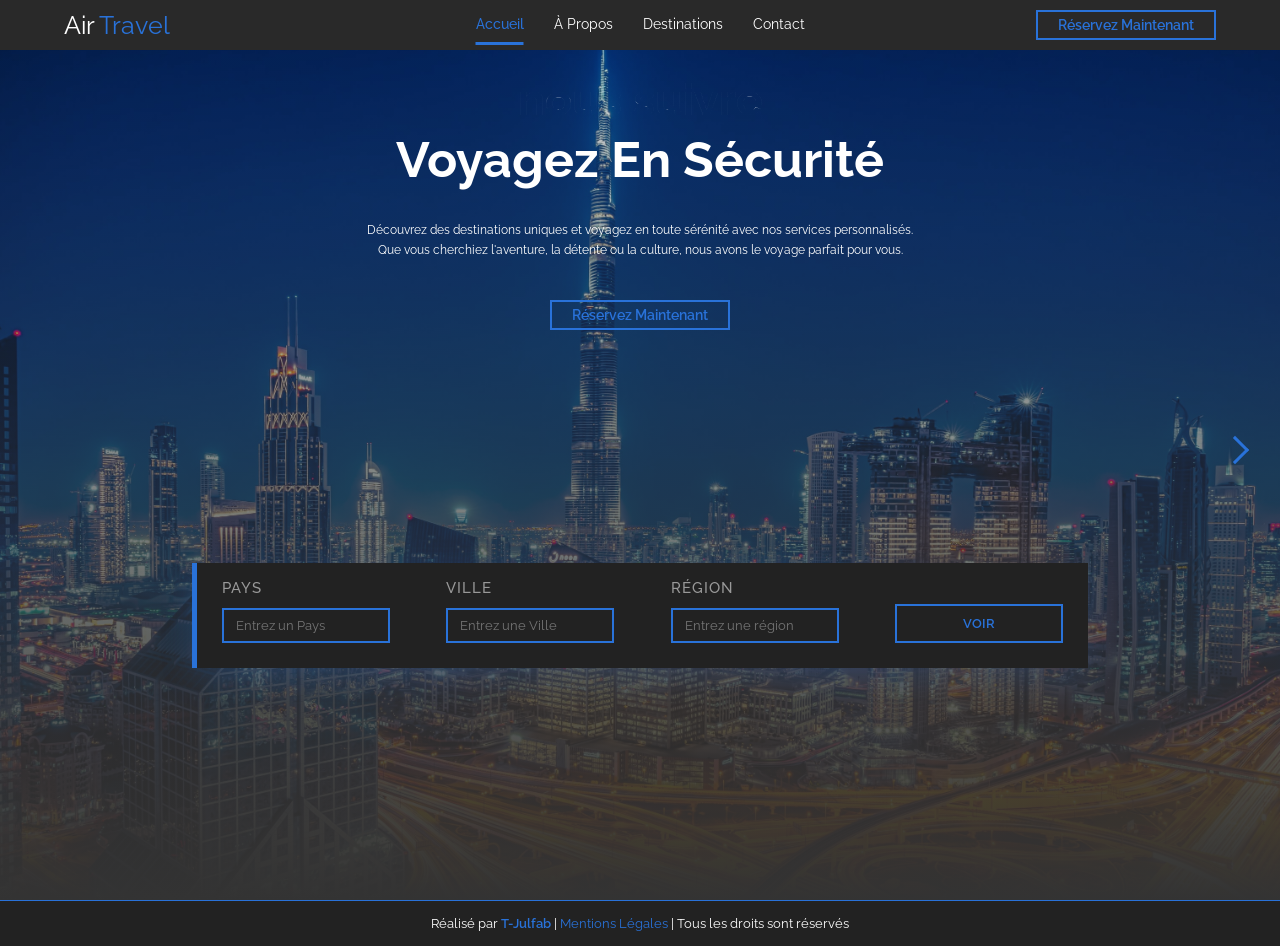
<file: index.html>
<!DOCTYPE html>
<html lang="fr">
<head>
    <meta charset="UTF-8">
    <meta name="viewport" content="width=device-width, initial-scale=1.0">
    <title>T-Air-Travel</title>
    <link rel="icon" href="images/air-transport.png" type="image/png">
    <link rel="stylesheet" href="css/style.css">
</head>
<body>
    <header>
        <div class="logo">
            <a href="index.html"><span>Air</span> Travel</a>
        </div>
        <ul class="menu">
            <li><a href="index.html">Accueil</a></li>
            <li><a href="pages/apropos.html">à propos</a></li>
            <li><a href="pages/destinations.html">destinations</a></li>
            <li><a href="pages/contact.html">contact</a></li>
        </ul>
        <div class="responsive-menu"></div>
        <a href="pages/reserver.html" class="bouton">Réservez Maintenant</a>
    </header>

    <section id="accueil">
        <h2>nous suivre</h2>
        <h1>Voyagez En Sécurité</h1>
        <div class="texte">
            <p>Découvrez des destinations uniques et voyagez en toute sérénité avec nos services personnalisés.
            <br> Que vous cherchiez l'aventure, la détente ou la culture, nous avons le voyage parfait pour vous.</p>
        </div>
        <div class="bouton" id="btn-reserver-accueil">
            <a href="pages/reserver.html">Réservez Maintenant</a>
        </div>
        <div class="formulaire">
            <form action="">
                <div>
                    <label for="pays">Pays</label>
                    <input type="text" id="pays" placeholder="Entrez un Pays" required>
                </div>
                <div>
                    <label for="ville">Ville</label>
                    <input type="text" id="ville" placeholder="Entrez une Ville" required>
                </div>
                <div>
                    <label for="region">Région</label>
                    <input type="text" id="region" placeholder="Entrez une région" required>
                </div>
                <div>
                    <input type="submit" value="voir">
                </div>
            </form>
        </div>

        <div class="arrow-container">
            <a href="pages/apropos.html" class="arrow arrow-right">
                <span></span>
            </a>
        </div>
    </section>

    <footer>
        <p>Réalisé par <span>T-Julfab</span> | <a href="pages/mentions-legales.html" style="color: #2972d9;">Mentions Légales</a> | Tous les droits sont réservés</p>
    </footer>

    <script src="js/script.js"></script>
</body>
</html>
</file>
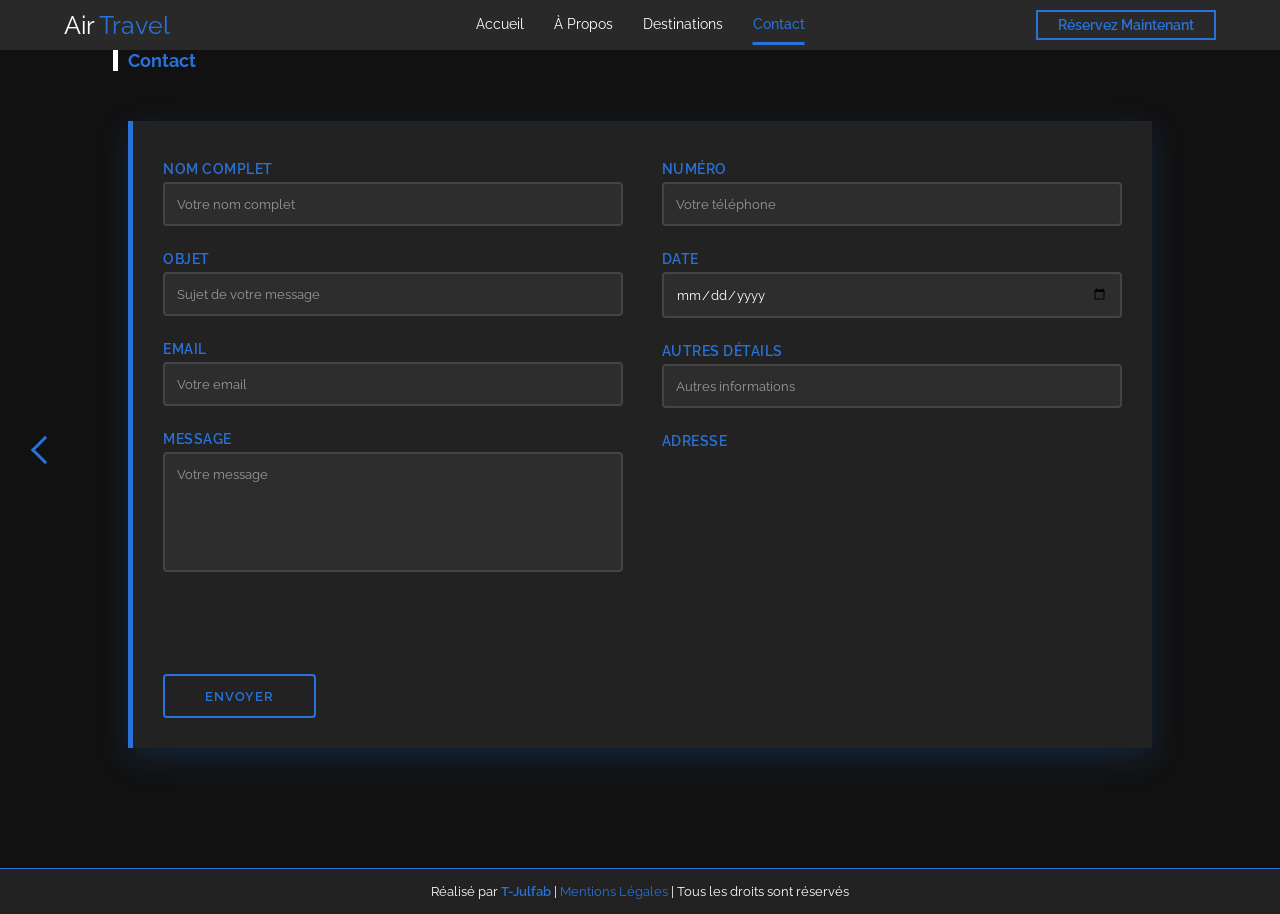
<file: pages/contact.html>
<!DOCTYPE html>
<html lang="fr">
<head>
    <meta charset="UTF-8">
    <meta name="viewport" content="width=device-width, initial-scale=1.0">
    <title>Contact - T-Air-Travel</title>
    <link rel="icon" href="../images/air-transport.png" type="image/png">
    <link rel="stylesheet" href="../css/style.css">
</head>
<body>
    <!--Header-->
    <header>
        <div class="logo">
            <a href="../index.html"><span>Air</span> Travel</a>
        </div>
        <ul class="menu">
            <li><a href="../index.html">Accueil</a></li>
            <li><a href="apropos.html">à propos</a></li>
            <li><a href="destinations.html">destinations</a></li>
            <li><a href="contact.html">contact</a></li>
        </ul>
        <div class="responsive-menu"></div>
        <a href="reserver.html" class="bouton">Réservez Maintenant</a>
    </header>

    <section id="contact">
        <h1 class="title">Contact</h1>
        <form action="">
            <div class="gauche_droite">
                <div class="form_gauche">
                    <label for="nom">Nom Complet</label>
                    <input type="text" id="nom" placeholder="Votre nom complet" required>
                    <label for="objet">Objet</label>
                    <input type="text" id="objet" placeholder="Sujet de votre message" required>
                    <label for="email">Email</label>
                    <input type="email" id="email" placeholder="Votre email" required>
                    <label for="message">Message</label>
                    <textarea id="message" placeholder="Votre message" required></textarea>
                </div>
                <div class="form_droite">
                    <label for="numero">Numéro</label>
                    <input type="tel" id="numero" placeholder="Votre téléphone">
                    <label for="date">Date</label>
                    <input type="date" id="date">
                    <label for="details">Autres Détails</label>
                    <input type="text" id="details" placeholder="Autres informations">
                    <label for="address">Adresse</label>
                    <iframe src="https://www.google.com/maps/embed?pb=!1m18!1m12!1m3!1d2624.9916256937595!2d2.292292615509614!3d48.85837007928746!2m3!1f0!2f0!3f0!3m2!1i1024!2i768!4f13.1!3m3!1m2!1s0x47e66e2964e34e2d%3A0x8ddca9ee380ef7e0!2sTour%20Eiffel!5e0!3m2!1sfr!2sfr!4v1647531560805!5m2!1sfr!2sfr" style="border:0;" allowfullscreen="" loading="lazy"></iframe>
                </div>
            </div>
            <button type="submit">Envoyer</button>
        </form>

        <div class="arrow-container">
            <a href="destinations.html" class="arrow arrow-left">
                <span></span>
            </a>
        </div>
    </section>
    
    <footer>
        <p>Réalisé par <span>T-Julfab</span> | <a href="mentions-legales.html" style="color: #2972d9;">Mentions Légales</a> | Tous les droits sont réservés</p>
    </footer>

    <script src="../js/script.js"></script>
</body>
</html>
</file>
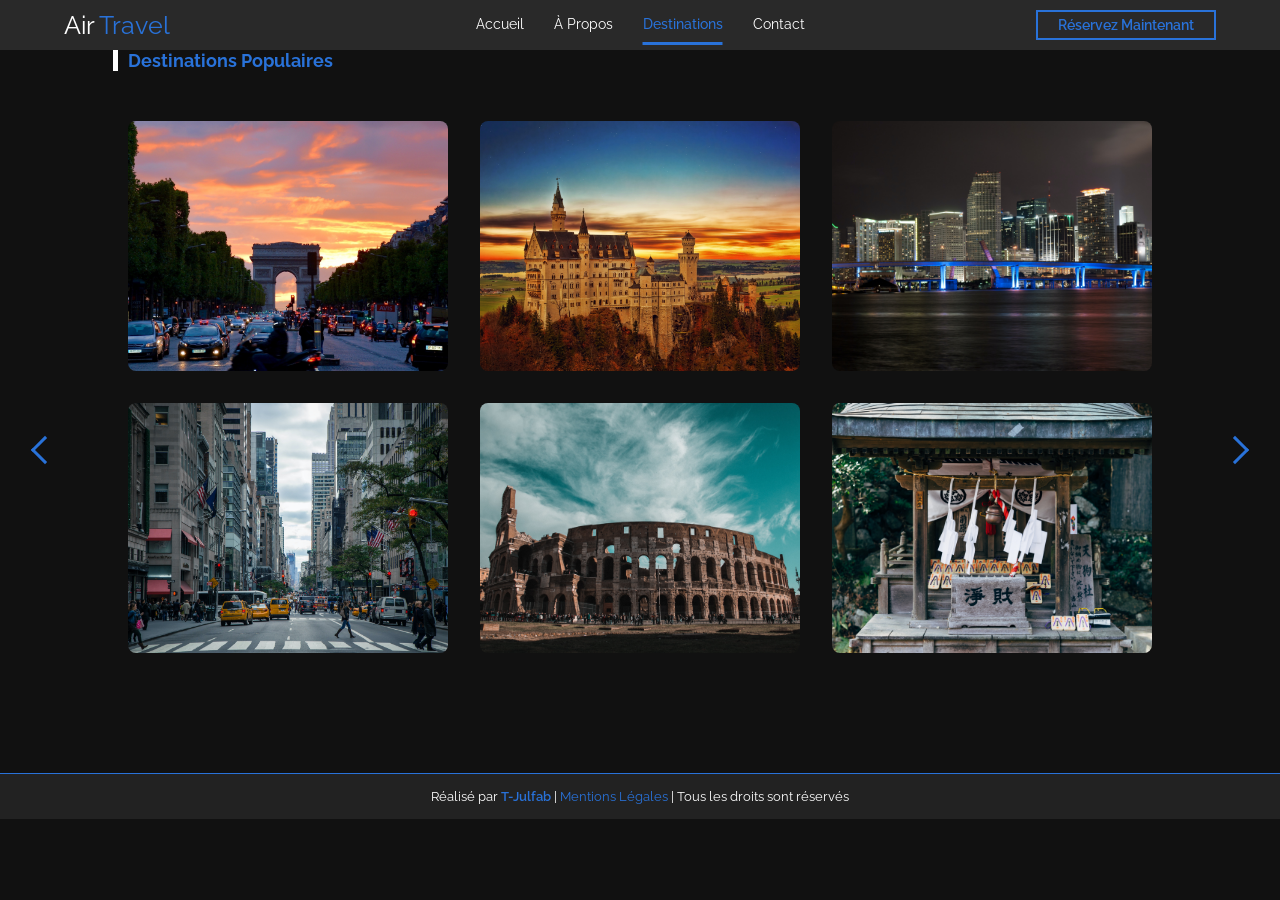
<file: pages/destinations.html>
<!DOCTYPE html>
<html lang="fr">
<head>
    <meta charset="UTF-8">
    <meta name="viewport" content="width=device-width, initial-scale=1.0">
    <title>Destinations - T-Air-Travel</title>
    <link rel="icon" href="../images/air-transport.png" type="image/png">
    <link rel="stylesheet" href="../css/style.css">
</head>
<body>
    <!--Header-->
    <header>
        <div class="logo">
            <a href="../index.html"><span>Air</span> Travel</a>
        </div>
        <ul class="menu">
            <li><a href="../index.html">Accueil</a></li>
            <li><a href="apropos.html">à propos</a></li>
            <li><a href="destinations.html">destinations</a></li>
            <li><a href="contact.html">contact</a></li>
        </ul>
        <div class="responsive-menu"></div>
        <a href="reserver.html" class="bouton">Réservez Maintenant</a>
    </header>

    <section id="destinations">
        <h1 class="title">Destinations Populaires</h1>
        <div class="content">
            <div class="box">
                <img src="../images/paris.jpg" alt="Paris">
                <div class="content">
                    <div>
                        <h4>Paris</h4>
                        <p>La Ville Lumière, avec ses monuments emblématiques comme la Tour Eiffel et ses cafés romantiques.</p>
                        <p>Découvrez l'art, la gastronomie et l'élégance parisienne lors de votre séjour.</p>
                        <a href="destinations/paris.html">Lire Plus</a>
                    </div>
                </div>
            </div>
            <div class="box">
                <img src="../images/moscou.jpg" alt="Moscou">
                <div class="content">
                    <div>
                        <h4>Moscou</h4>
                        <p>La capitale russe, mélangeant histoire impériale et modernité vibrante.</p>
                        <p>Explorez le Kremlin, les cathédrales et la vie culturelle moscovite.</p>
                        <a href="destinations/moscou.html">Lire Plus</a>
                    </div>
                </div>
            </div>
            <div class="box">
                <img src="../images/miami.jpg" alt="Miami">
                <div class="content">
                    <div>
                        <h4>Miami</h4>
                        <p>Plages de sable fin, vie nocturne animée et architecture Art Déco.</p>
                        <p>Profitez du soleil, de la musique latine et des quartiers branchés de Miami.</p>
                        <a href="destinations/miami.html">Lire Plus</a>
                    </div>
                </div>
            </div>
            <div class="box">
                <img src="../images/los-angeles.jpg" alt="Los-Angeles">
                <div class="content">
                    <div>
                        <h4>Los-Angeles</h4>
                        <p>Hollywood, plages célèbres et diversité culturelle incomparable.</p>
                        <p>Vivez l'expérience californienne entre cinéma, surf et gastronomie.</p>
                        <a href="destinations/los-angeles.html">Lire Plus</a>
                    </div>
                </div>
            </div>
            <div class="box">
                <img src="../images/rome.jpg" alt="Rome">
                <div class="content">
                    <div>
                        <h4>Rome</h4>
                        <p>L'éternelle cité, berceau de l'Empire romain et de la Renaissance.</p>
                        <p>Découvrez le Colisée, le Vatican et la cuisine italienne authentique.</p>
                        <a href="destinations/rome.html">Lire Plus</a>
                    </div>
                </div>
            </div>
            <div class="box">
                <img src="../images/tokyo.jpg" alt="Tokyo">
                <div class="content">
                    <div>
                        <h4>Tokyo</h4>
                        <p>Métropole futuriste, temples anciens et gastronomie raffinée.</p>
                        <p>Immergez-vous dans la culture japonaise entre tradition et innovation.</p>
                        <a href="destinations/tokyo.html">Lire Plus</a>
                    </div>
                </div>
            </div>
        </div>

        <div class="arrow-container">
            <a href="apropos.html" class="arrow arrow-left">
                <span></span>
            </a>
            <a href="contact.html" class="arrow arrow-right">
                <span></span>
            </a>
        </div>
    </section>

    <footer>
        <p>Réalisé par <span>T-Julfab</span> | <a href="mentions-legales.html" style="color: #2972d9;">Mentions Légales</a> | Tous les droits sont réservés</p>
    </footer>

    <script src="../js/script.js"></script>
</body>
</html>
</file>
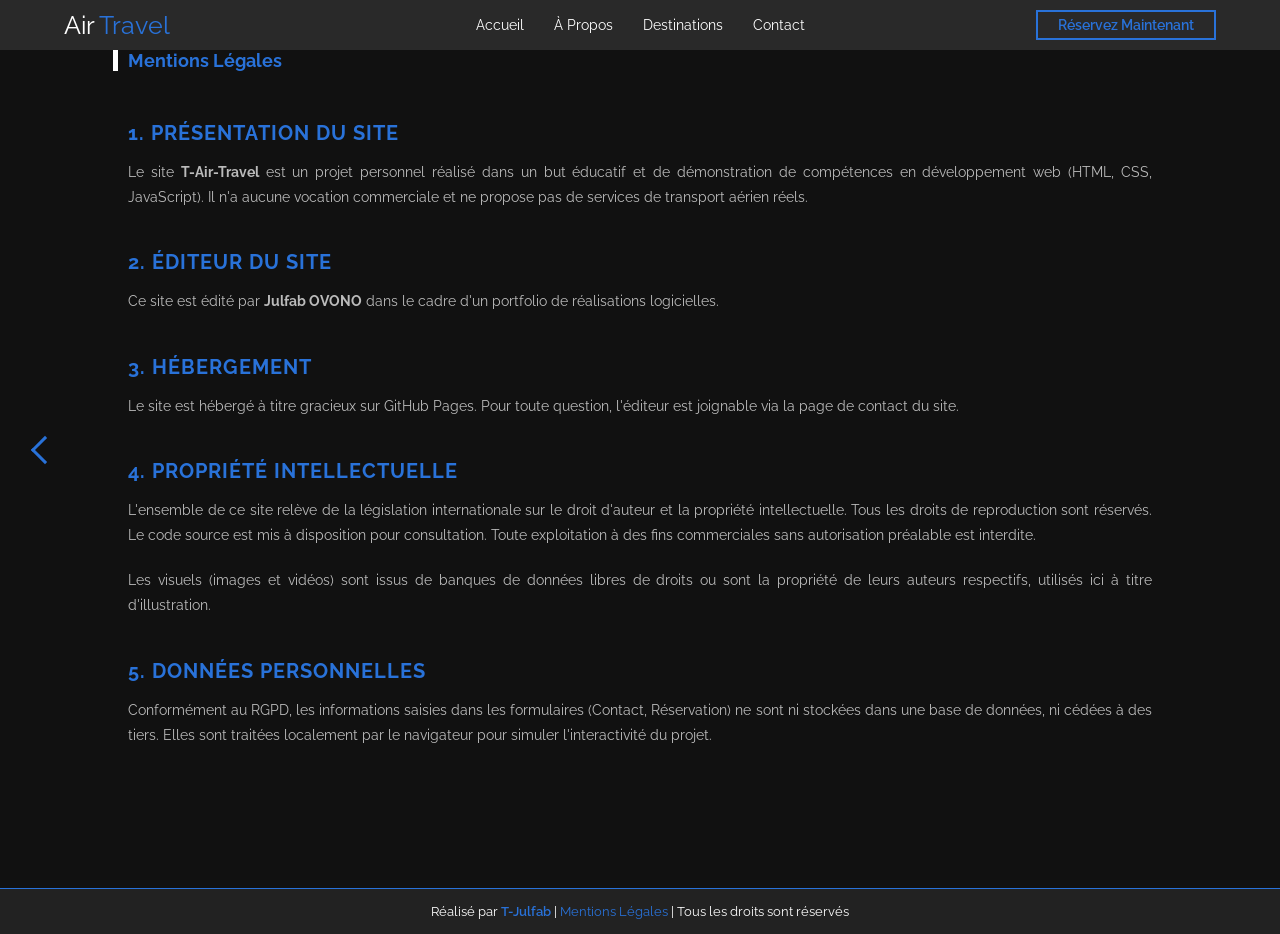
<file: pages/mentions-legales.html>
<!DOCTYPE html>
<html lang="fr">
<head>
    <meta charset="UTF-8">
    <meta name="viewport" content="width=device-width, initial-scale=1.0">
    <title>Mentions Légales - T-Air-Travel</title>
    <link rel="icon" href="../images/air-transport.png" type="image/png">
    <link rel="stylesheet" href="../css/style.css">
</head>
<body>
    <!--Header-->
    <header>
        <div class="logo">
            <a href="../index.html"><span>Air</span> Travel</a>
        </div>
        <ul class="menu">
            <li><a href="../index.html">Accueil</a></li>
            <li><a href="apropos.html">à propos</a></li>
            <li><a href="destinations.html">destinations</a></li>
            <li><a href="contact.html">contact</a></li>
        </ul>
        <div class="responsive-menu"></div>
        <a href="reserver.html" class="bouton">Réservez Maintenant</a>
    </header>

    <section id="mentions-legales">
        <h1 class="title">Mentions Légales</h1>
        
        <h2>1. Présentation du site</h2>
        <p>Le site <strong>T-Air-Travel</strong> est un projet personnel réalisé dans un but éducatif et de démonstration de compétences en développement web (HTML, CSS, JavaScript). Il n'a aucune vocation commerciale et ne propose pas de services de transport aérien réels.</p>
        
        <h2>2. Éditeur du site</h2>
        <p>Ce site est édité par <strong>Julfab OVONO</strong> dans le cadre d'un portfolio de réalisations logicielles.</p>
        
        <h2>3. Hébergement</h2>
        <p>Le site est hébergé à titre gracieux sur GitHub Pages. Pour toute question, l'éditeur est joignable via la page de contact du site.</p>
        
        <h2>4. Propriété intellectuelle</h2>
        <p>L'ensemble de ce site relève de la législation internationale sur le droit d'auteur et la propriété intellectuelle. Tous les droits de reproduction sont réservés. Le code source est mis à disposition pour consultation. Toute exploitation à des fins commerciales sans autorisation préalable est interdite.</p>
        <p>Les visuels (images et vidéos) sont issus de banques de données libres de droits ou sont la propriété de leurs auteurs respectifs, utilisés ici à titre d'illustration.</p>
        
        <h2>5. Données personnelles</h2>
        <p>Conformément au RGPD, les informations saisies dans les formulaires (Contact, Réservation) ne sont ni stockées dans une base de données, ni cédées à des tiers. Elles sont traitées localement par le navigateur pour simuler l'interactivité du projet.</p>

        <div class="arrow-container">
            <a href="../index.html" class="arrow arrow-left">
                <span></span>
            </a>
        </div>
    </section>
    
    <footer>
        <p>Réalisé par <span>T-Julfab</span> | <a href="mentions-legales.html" style="color: #2972d9;">Mentions Légales</a> | Tous les droits sont réservés</p>
    </footer>

    <script src="../js/script.js"></script>
</body>
</html>
</file>
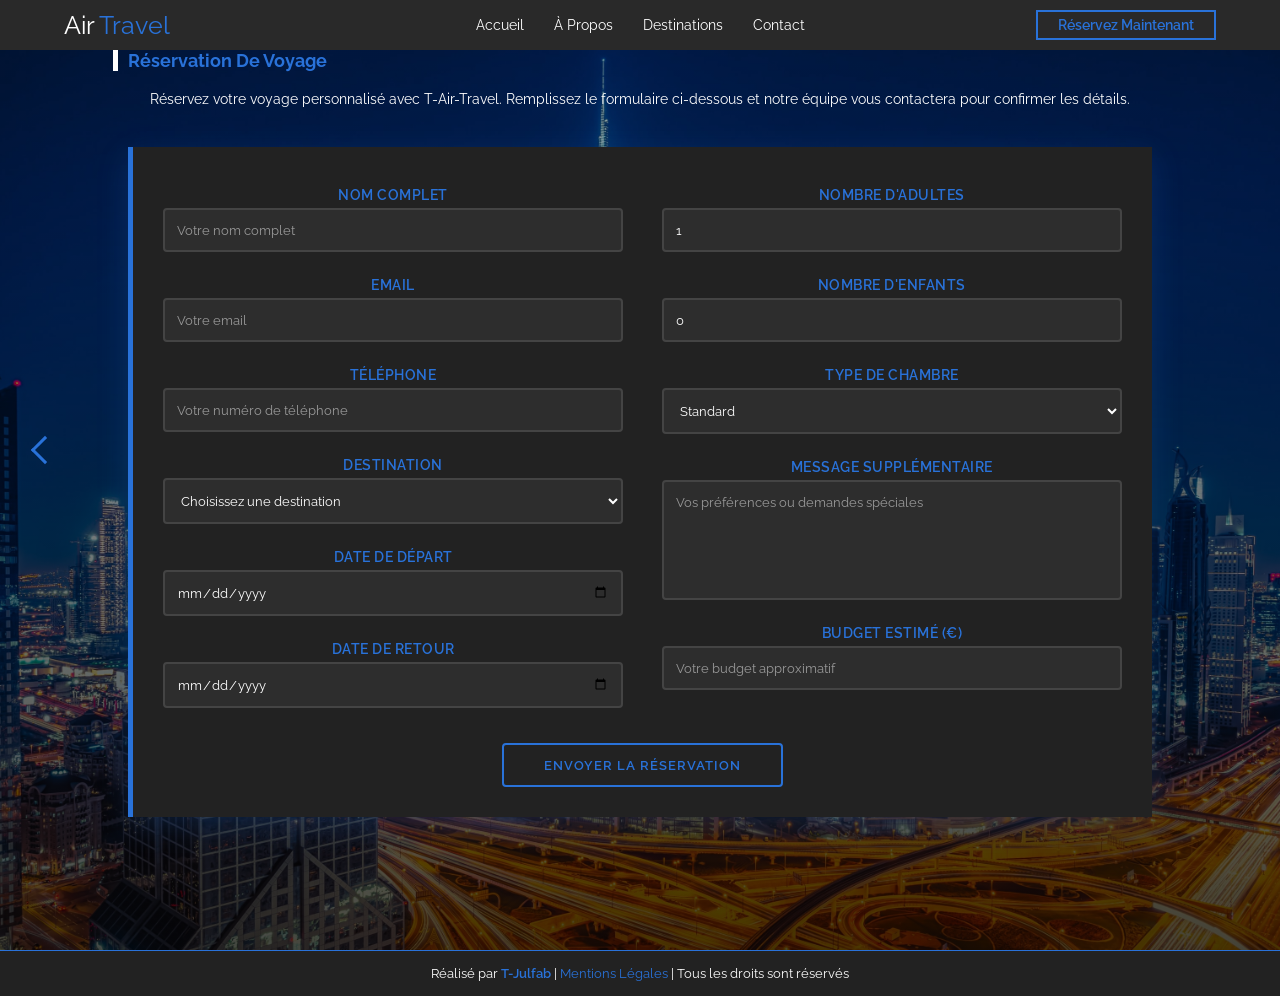
<file: pages/reserver.html>
<!DOCTYPE html>
<html lang="fr">
<head>
    <meta charset="UTF-8">
    <meta name="viewport" content="width=device-width, initial-scale=1.0">
    <title>Réserver - T-Air-Travel</title>
    <link rel="icon" href="../images/air-transport.png" type="image/png">
    <link rel="stylesheet" href="../css/style.css">
</head>
<body>
    <!--Header-->
    <header>
        <div class="logo">
            <a href="../index.html"><span>Air</span> Travel</a>
        </div>
        <div class=""></div>
        <ul class="menu">
            <li><a href="../index.html">Accueil</a></li>
            <li><a href="apropos.html">à propos</a></li>
            <li><a href="destinations.html">destinations</a></li>
            <li><a href="contact.html">contact</a></li>
        </ul>
        <div class="responsive-menu"></div>
        <a href="#" class="bouton">Réservez Maintenant</a>
    </header>

    <!--reserver-->
    <section id="reserver">
        <h1 class="title">Réservation de Voyage</h1>
        <div class="section-text">
            <p>Réservez votre voyage personnalisé avec T-Air-Travel. Remplissez le formulaire ci-dessous et notre équipe vous contactera pour confirmer les détails.</p>
        </div>
        <form action="" method="post">
            <div class="gauche_droite">
                <div class="form_gauche">
                    <label for="nom">Nom Complet</label>
                    <input type="text" id="nom" name="nom" placeholder="Votre nom complet" required>

                    <label for="email">Email</label>
                    <input type="email" id="email" name="email" placeholder="Votre email" required>

                    <label for="telephone">Téléphone</label>
                    <input type="tel" id="telephone" name="telephone" placeholder="Votre numéro de téléphone" required>

                    <label for="destination">Destination</label>
                    <select id="destination" name="destination" required>
                        <option value="">Choisissez une destination</option>
                        <option value="paris">Paris</option>
                        <option value="moscou">Moscou</option>
                        <option value="miami">Miami</option>
                        <option value="los-angeles">Los Angeles</option>
                        <option value="rome">Rome</option>
                        <option value="tokyo">Tokyo</option>
                    </select>

                    <label for="date_depart">Date de Départ</label>
                    <input type="date" id="date_depart" name="date_depart" required>

                    <label for="date_retour">Date de Retour</label>
                    <input type="date" id="date_retour" name="date_retour" required>
                </div>
                <div class="form_droite">
                    <label for="adultes">Nombre d'Adultes</label>
                    <input type="number" id="adultes" name="adultes" min="1" value="1" required>

                    <label for="enfants">Nombre d'Enfants</label>
                    <input type="number" id="enfants" name="enfants" min="0" value="0">

                    <label for="type_chambre">Type de Chambre</label>
                    <select id="type_chambre" name="type_chambre">
                        <option value="standard">Standard</option>
                        <option value="deluxe">Deluxe</option>
                        <option value="suite">Suite</option>
                    </select>

                    <label for="message">Message Supplémentaire</label>
                    <textarea id="message" name="message" placeholder="Vos préférences ou demandes spéciales"></textarea>

                    <label for="budget">Budget Estimé (€)</label>
                    <input type="number" id="budget" name="budget" placeholder="Votre budget approximatif">
                </div>
            </div>
            <button type="submit">Envoyer la Réservation</button>
        </form>

        <div class="arrow-container">
            <a href="../index.html" class="arrow arrow-left">
                <span></span>
            </a>
        </div>
    </section>

    <footer>
        <p>Réalisé par <span>T-Julfab</span> | <a href="mentions-legales.html" style="color: #2972d9;">Mentions Légales</a> | Tous les droits sont réservés</p>
    </footer>

    <script src="../js/script.js"></script>
</body>
</html>
</file>
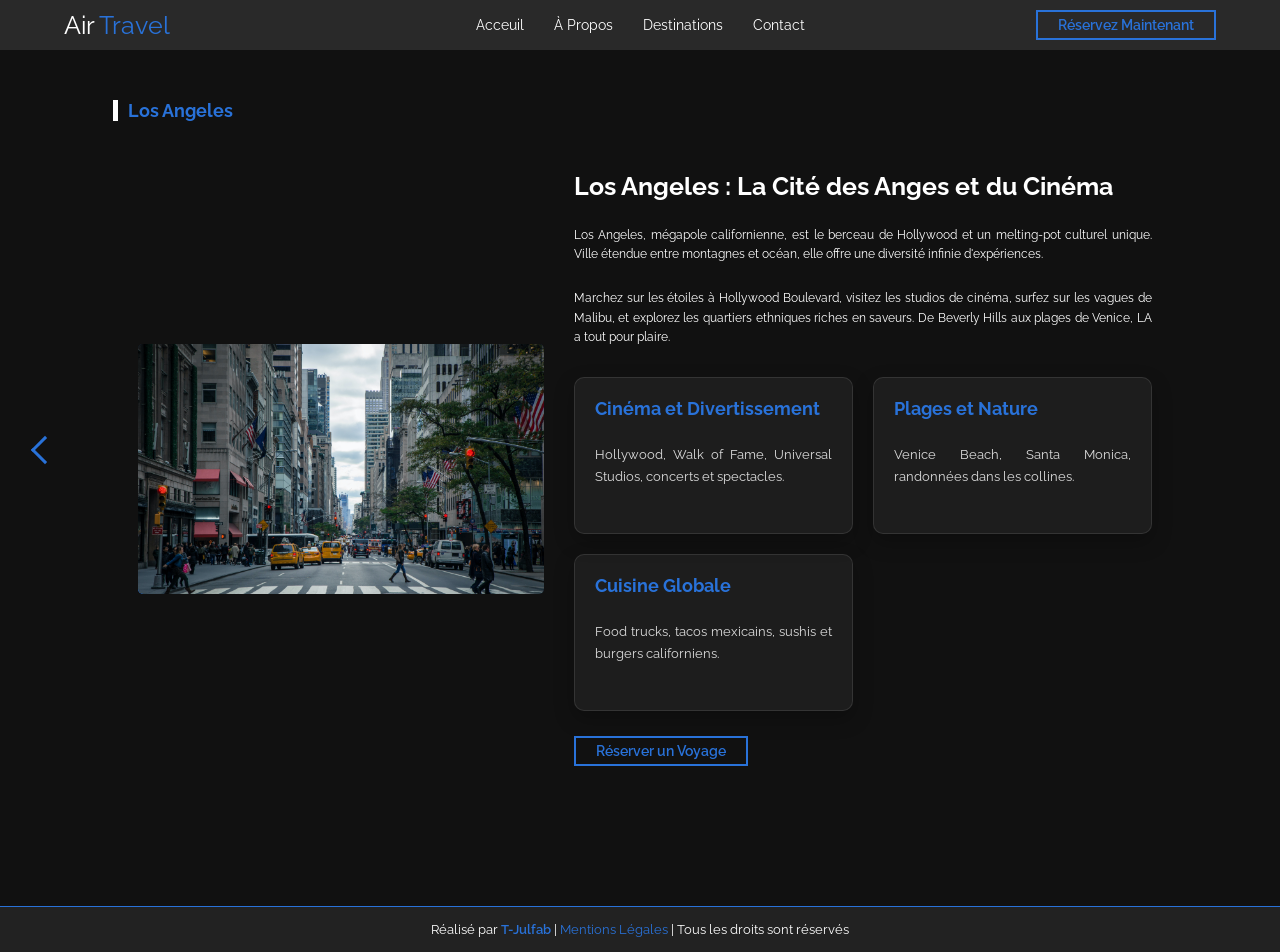
<file: pages/destinations/los-angeles.html>
<!DOCTYPE html>
<html lang="fr">
<head>
    <meta charset="UTF-8">
    <meta name="viewport" content="width=device-width, initial-scale=1.0">
    <title>Los Angeles - T-Air-Travel</title>
    <link rel="icon" href="../../images/air-transport.png" type="image/png">
    <link rel="stylesheet" href="../../css/style.css">
</head>
<body>
    <!--Header-->
    <header>
        <div class="logo">
            <a href="../../index.html"><span>Air</span> Travel</a>
        </div>
        <div class=""></div>
        <ul class="menu">
            <li><a href="../../index.html">Acceuil</a></li>
            <li><a href="../apropos.html">à propos</a></li>
            <li><a href="../destinations.html">destinations</a></li>
            <li><a href="../contact.html">contact</a></li>
        </ul>
        <div class="responsive-menu"></div>
        <a href="../reserver.html" class="bouton">Réservez Maintenant</a>
    </header>

    <section id="los-angeles">
        <h1 class="title">Los Angeles</h1>
        <div class="vid_desc">
            <div class="gauche">
                <img src="../../images/los-angeles.jpg" alt="Los Angeles" style="width: 100%; height: 100%; object-fit: cover; border-radius: 5px; box-shadow: 0 0 10px #2972d9;">
            </div>
            <div class="droite">
                <h2>Los Angeles : La Cité des Anges et du Cinéma</h2>
                <p>Los Angeles, mégapole californienne, est le berceau de Hollywood et un melting-pot culturel unique. Ville étendue entre montagnes et océan, elle offre une diversité infinie d'expériences.</p>
                <p>Marchez sur les étoiles à Hollywood Boulevard, visitez les studios de cinéma, surfez sur les vagues de Malibu, et explorez les quartiers ethniques riches en saveurs. De Beverly Hills aux plages de Venice, LA a tout pour plaire.</p>
                <div class="about-extra">
                    <div class="detail-card">
                        <h3>Cinéma et Divertissement</h3>
                        <p>Hollywood, Walk of Fame, Universal Studios, concerts et spectacles.</p>
                    </div>
                    <div class="detail-card">
                        <h3>Plages et Nature</h3>
                        <p>Venice Beach, Santa Monica, randonnées dans les collines.</p>
                    </div>
                    <div class="detail-card">
                        <h3>Cuisine Globale</h3>
                        <p>Food trucks, tacos mexicains, sushis et burgers californiens.</p>
                    </div>
                </div>
                <div class="bouton">
                    <a href="../reserver.html">Réserver un Voyage</a>
                </div>
            </div>
        </div>

        <div class="arrow-container">
            <a href="../destinations.html" class="arrow arrow-left">
                <span></span>
            </a>
        </div>
    </section>

    <footer>
        <p>Réalisé par <span>T-Julfab</span> | <a href="../mentions-legales.html" style="color: #2972d9;">Mentions Légales</a> | Tous les droits sont réservés</p>
    </footer>

    <script src="../../js/script.js"></script>
</body>
</html>
</file>
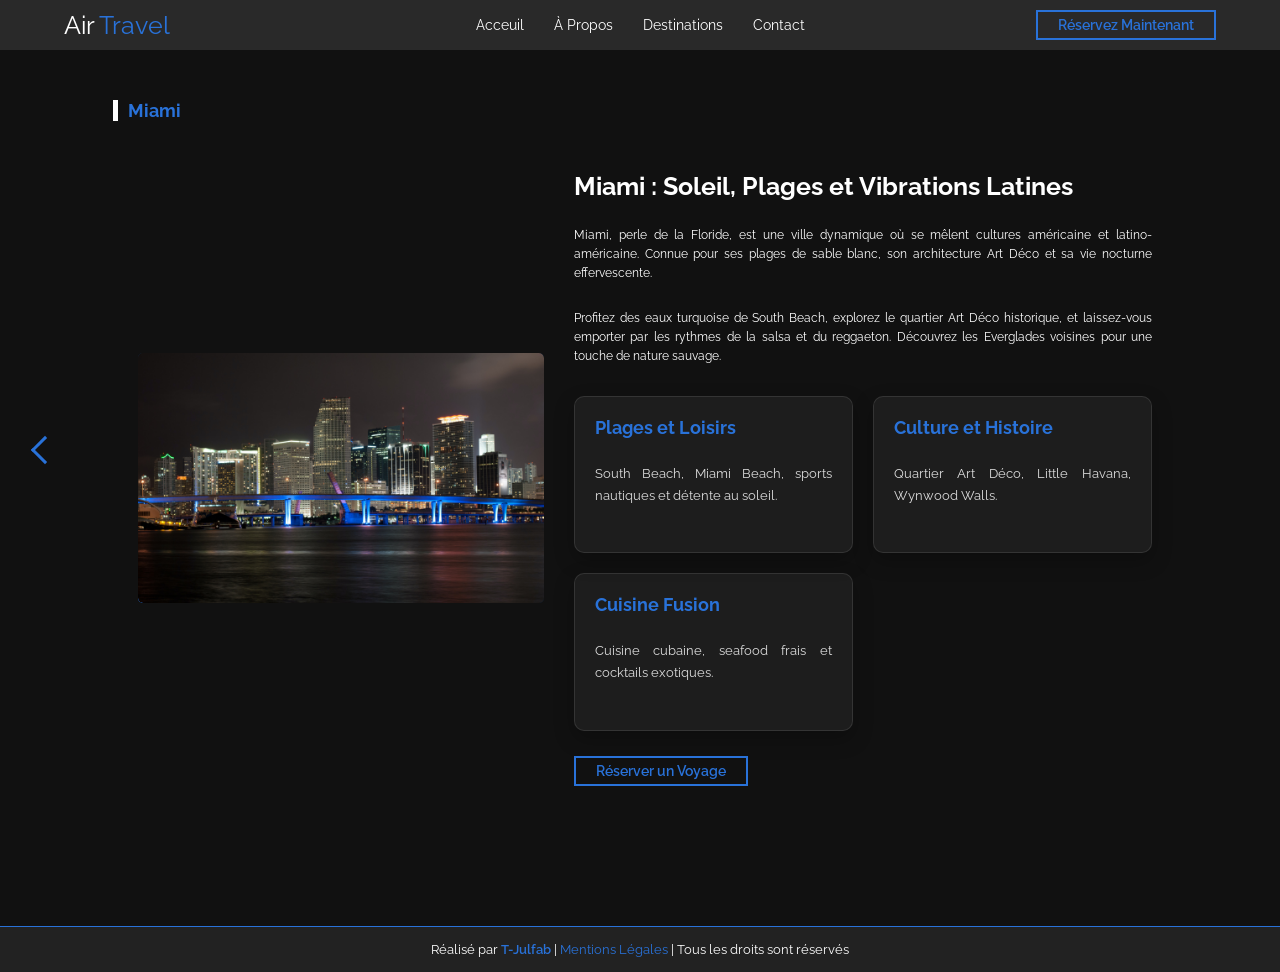
<file: pages/destinations/miami.html>
<!DOCTYPE html>
<html lang="fr">
<head>
    <meta charset="UTF-8">
    <meta name="viewport" content="width=device-width, initial-scale=1.0">
    <title>Miami - T-Air-Travel</title>
    <link rel="icon" href="../../images/air-transport.png" type="image/png">
    <link rel="stylesheet" href="../../css/style.css">
</head>
<body>
    <!--Header-->
    <header>
        <div class="logo">
            <a href="../../index.html"><span>Air</span> Travel</a>
        </div>
        <div class=""></div>
        <ul class="menu">
            <li><a href="../../index.html">Acceuil</a></li>
            <li><a href="../apropos.html">à propos</a></li>
            <li><a href="../destinations.html">destinations</a></li>
            <li><a href="../contact.html">contact</a></li>
        </ul>
        <div class="responsive-menu"></div>
        <a href="../reserver.html" class="bouton">Réservez Maintenant</a>
    </header>

    <section id="miami">
        <h1 class="title">Miami</h1>
        <div class="vid_desc">
            <div class="gauche">
                <img src="../../images/miami.jpg" alt="Miami" style="width: 100%; height: 100%; object-fit: cover; border-radius: 5px; box-shadow: 0 0 10px #2972d9;">
            </div>
            <div class="droite">
                <h2>Miami : Soleil, Plages et Vibrations Latines</h2>
                <p>Miami, perle de la Floride, est une ville dynamique où se mêlent cultures américaine et latino-américaine. Connue pour ses plages de sable blanc, son architecture Art Déco et sa vie nocturne effervescente.</p>
                <p>Profitez des eaux turquoise de South Beach, explorez le quartier Art Déco historique, et laissez-vous emporter par les rythmes de la salsa et du reggaeton. Découvrez les Everglades voisines pour une touche de nature sauvage.</p>
                <div class="about-extra">
                    <div class="detail-card">
                        <h3>Plages et Loisirs</h3>
                        <p>South Beach, Miami Beach, sports nautiques et détente au soleil.</p>
                    </div>
                    <div class="detail-card">
                        <h3>Culture et Histoire</h3>
                        <p>Quartier Art Déco, Little Havana, Wynwood Walls.</p>
                    </div>
                    <div class="detail-card">
                        <h3>Cuisine Fusion</h3>
                        <p>Cuisine cubaine, seafood frais et cocktails exotiques.</p>
                    </div>
                </div>
                <div class="bouton">
                    <a href="../reserver.html">Réserver un Voyage</a>
                </div>
            </div>
        </div>

        <div class="arrow-container">
            <a href="../destinations.html" class="arrow arrow-left">
                <span></span>
            </a>
        </div>
    </section>

    <footer>
        <p>Réalisé par <span>T-Julfab</span> | <a href="../mentions-legales.html" style="color: #2972d9;">Mentions Légales</a> | Tous les droits sont réservés</p>
    </footer>

    <script src="../../js/script.js"></script>
</body>
</html>
</file>
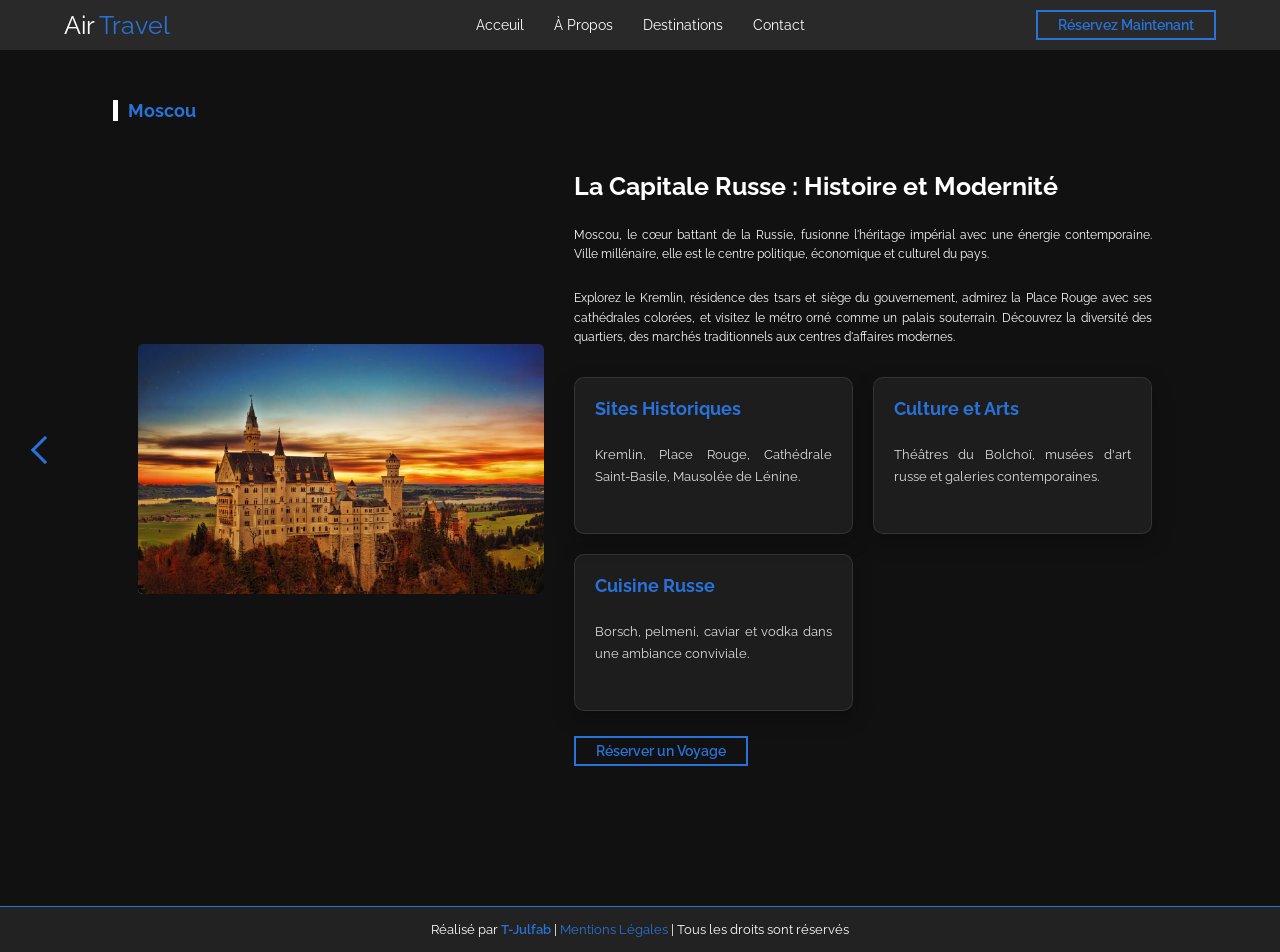
<file: pages/destinations/moscou.html>
<!DOCTYPE html>
<html lang="fr">
<head>
    <meta charset="UTF-8">
    <meta name="viewport" content="width=device-width, initial-scale=1.0">
    <title>Moscou - T-Air-Travel</title>
    <link rel="icon" href="../../images/air-transport.png" type="image/png">
    <link rel="stylesheet" href="../../css/style.css">
</head>
<body>
    <!--Header-->
    <header>
        <div class="logo">
            <a href="../../index.html"><span>Air</span> Travel</a>
        </div>
        <div class=""></div>
        <ul class="menu">
            <li><a href="../../index.html">Acceuil</a></li>
            <li><a href="../apropos.html">à propos</a></li>
            <li><a href="../destinations.html">destinations</a></li>
            <li><a href="../contact.html">contact</a></li>
        </ul>
        <div class="responsive-menu"></div>
        <a href="../reserver.html" class="bouton">Réservez Maintenant</a>
    </header>

    <section id="moscou">
        <h1 class="title">Moscou</h1>
        <div class="vid_desc">
            <div class="gauche">
                <img src="../../images/moscou.jpg" alt="Moscou" style="width: 100%; height: 100%; object-fit: cover; border-radius: 5px; box-shadow: 0 0 10px #2972d9;">
            </div>
            <div class="droite">
                <h2>La Capitale Russe : Histoire et Modernité</h2>
                <p>Moscou, le cœur battant de la Russie, fusionne l'héritage impérial avec une énergie contemporaine. Ville millénaire, elle est le centre politique, économique et culturel du pays.</p>
                <p>Explorez le Kremlin, résidence des tsars et siège du gouvernement, admirez la Place Rouge avec ses cathédrales colorées, et visitez le métro orné comme un palais souterrain. Découvrez la diversité des quartiers, des marchés traditionnels aux centres d'affaires modernes.</p>
                <div class="about-extra">
                    <div class="detail-card">
                        <h3>Sites Historiques</h3>
                        <p>Kremlin, Place Rouge, Cathédrale Saint-Basile, Mausolée de Lénine.</p>
                    </div>
                    <div class="detail-card">
                        <h3>Culture et Arts</h3>
                        <p>Théâtres du Bolchoï, musées d'art russe et galeries contemporaines.</p>
                    </div>
                    <div class="detail-card">
                        <h3>Cuisine Russe</h3>
                        <p>Borsch, pelmeni, caviar et vodka dans une ambiance conviviale.</p>
                    </div>
                </div>
                <div class="bouton">
                    <a href="../reserver.html">Réserver un Voyage</a>
                </div>
            </div>
        </div>

        <div class="arrow-container">
            <a href="../destinations.html" class="arrow arrow-left">
                <span></span>
            </a>
        </div>
    </section>
    
    <footer>
        <p>Réalisé par <span>T-Julfab</span> | <a href="../mentions-legales.html" style="color: #2972d9;">Mentions Légales</a> | Tous les droits sont réservés</p>
    </footer>

    <script src="../../js/script.js"></script>
</body>
</html>
</file>
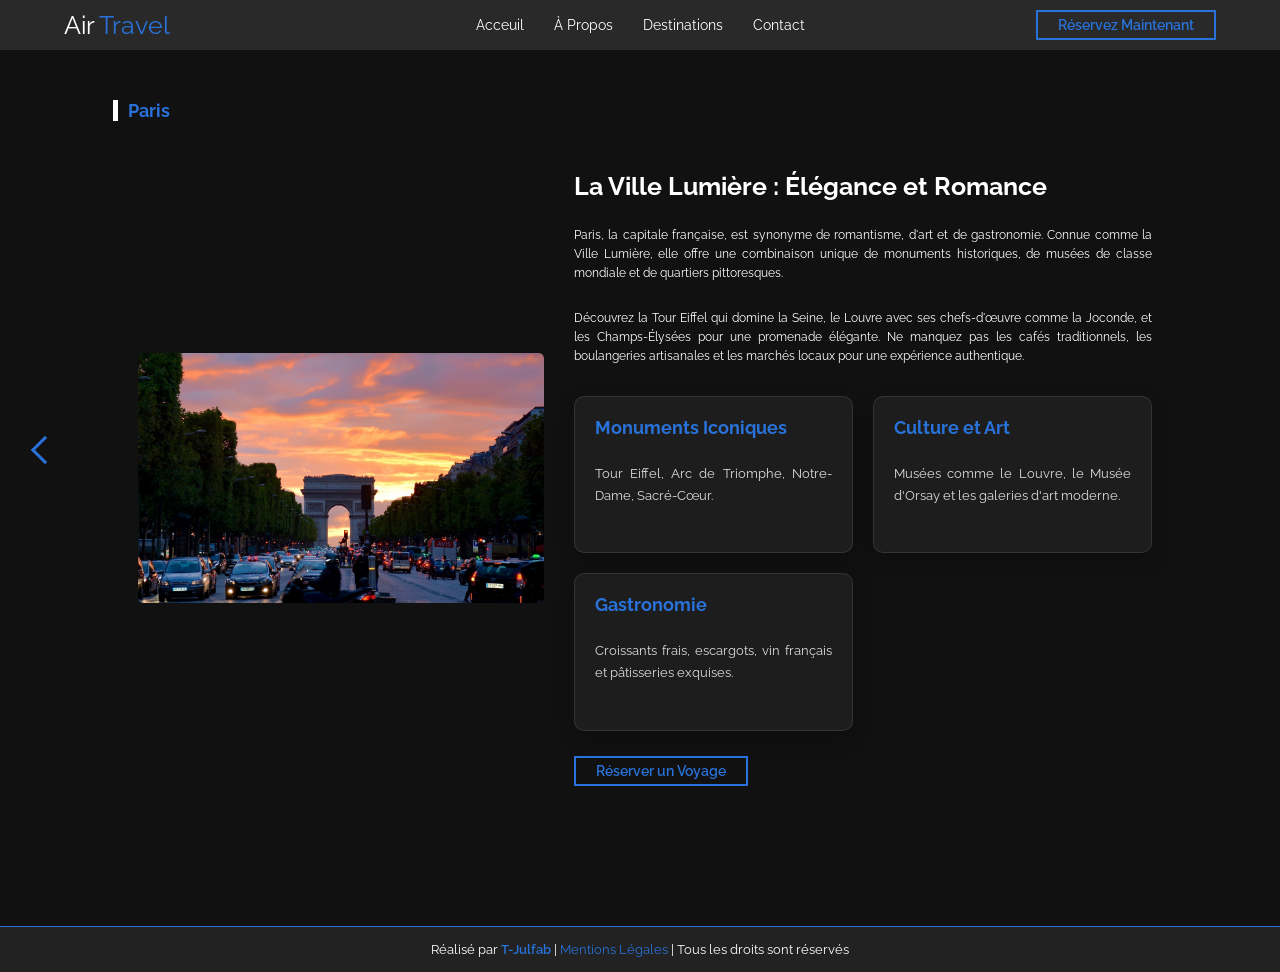
<file: pages/destinations/paris.html>
<!DOCTYPE html>
<html lang="fr">
<head>
    <meta charset="UTF-8">
    <meta name="viewport" content="width=device-width, initial-scale=1.0">
    <title>Paris - T-Air-Travel</title>
    <link rel="icon" href="../../images/air-transport.png" type="image/png">
    <link rel="stylesheet" href="../../css/style.css">
</head>
<body>
    <!--Header-->
    <header>
        <div class="logo">
            <a href="../../index.html"><span>Air</span> Travel</a>
        </div>
        <div class=""></div>
        <ul class="menu">
            <li><a href="../../index.html">Acceuil</a></li>
            <li><a href="../apropos.html">à propos</a></li>
            <li><a href="../destinations.html">destinations</a></li>
            <li><a href="../contact.html">contact</a></li>
        </ul>
        <div class="responsive-menu"></div>
        <a href="../reserver.html" class="bouton">Réservez Maintenant</a>
    </header>

    <section id="paris">
        <h1 class="title">Paris</h1>
        <div class="vid_desc">
            <div class="gauche">
                <img src="../../images/paris.jpg" alt="Paris" style="width: 100%; height: 100%; object-fit: cover; border-radius: 5px; box-shadow: 0 0 10px #2972d9;">
            </div>
            <div class="droite">
                <h2>La Ville Lumière : Élégance et Romance</h2>
                <p>Paris, la capitale française, est synonyme de romantisme, d'art et de gastronomie. Connue comme la Ville Lumière, elle offre une combinaison unique de monuments historiques, de musées de classe mondiale et de quartiers pittoresques.</p>
                <p>Découvrez la Tour Eiffel qui domine la Seine, le Louvre avec ses chefs-d'œuvre comme la Joconde, et les Champs-Élysées pour une promenade élégante. Ne manquez pas les cafés traditionnels, les boulangeries artisanales et les marchés locaux pour une expérience authentique.</p>
                <div class="about-extra">
                    <div class="detail-card">
                        <h3>Monuments Iconiques</h3>
                        <p>Tour Eiffel, Arc de Triomphe, Notre-Dame, Sacré-Cœur.</p>
                    </div>
                    <div class="detail-card">
                        <h3>Culture et Art</h3>
                        <p>Musées comme le Louvre, le Musée d'Orsay et les galeries d'art moderne.</p>
                    </div>
                    <div class="detail-card">
                        <h3>Gastronomie</h3>
                        <p>Croissants frais, escargots, vin français et pâtisseries exquises.</p>
                    </div>
                </div>
                <div class="bouton">
                    <a href="../reserver.html">Réserver un Voyage</a>
                </div>
            </div>
        </div>

        <div class="arrow-container">
            <a href="../destinations.html" class="arrow arrow-left">
                <span></span>
            </a>
        </div>
    </section>

    <footer>
        <p>Réalisé par <span>T-Julfab</span> | <a href="../mentions-legales.html" style="color: #2972d9;">Mentions Légales</a> | Tous les droits sont réservés</p>
    </footer>

    <script src="../../js/script.js"></script>
</body>
</html>
</file>
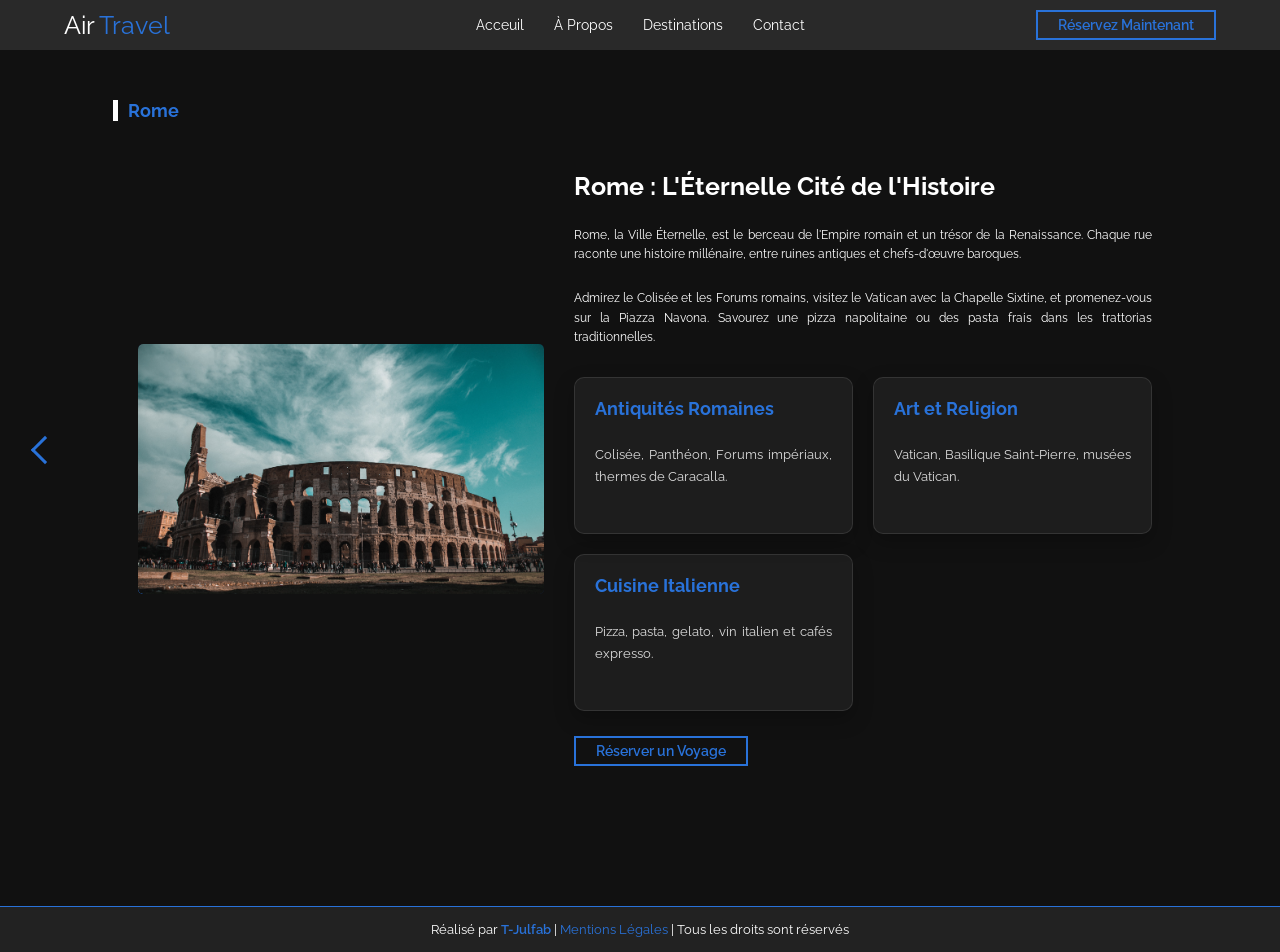
<file: pages/destinations/rome.html>
<!DOCTYPE html>
<html lang="fr">
<head>
    <meta charset="UTF-8">
    <meta name="viewport" content="width=device-width, initial-scale=1.0">
    <title>Rome - T-Air-Travel</title>
    <link rel="icon" href="../../images/air-transport.png" type="image/png">
    <link rel="stylesheet" href="../../css/style.css">
</head>
<body>
    <!--Header-->
    <header>
        <div class="logo">
            <a href="../../index.html"><span>Air</span> Travel</a>
        </div>
        <div class=""></div>
        <ul class="menu">
            <li><a href="../../index.html">Acceuil</a></li>
            <li><a href="../apropos.html">à propos</a></li>
            <li><a href="../destinations.html">destinations</a></li>
            <li><a href="../contact.html">contact</a></li>
        </ul>
        <div class="responsive-menu"></div>
        <a href="../reserver.html" class="bouton">Réservez Maintenant</a>
    </header>

    <section id="rome">
        <h1 class="title">Rome</h1>
        <div class="vid_desc">
            <div class="gauche">
                <img src="../../images/rome.jpg" alt="Rome" style="width: 100%; height: 100%; object-fit: cover; border-radius: 5px; box-shadow: 0 0 10px #2972d9;">
            </div>
            <div class="droite">
                <h2>Rome : L'Éternelle Cité de l'Histoire</h2>
                <p>Rome, la Ville Éternelle, est le berceau de l'Empire romain et un trésor de la Renaissance. Chaque rue raconte une histoire millénaire, entre ruines antiques et chefs-d'œuvre baroques.</p>
                <p>Admirez le Colisée et les Forums romains, visitez le Vatican avec la Chapelle Sixtine, et promenez-vous sur la Piazza Navona. Savourez une pizza napolitaine ou des pasta frais dans les trattorias traditionnelles.</p>
                <div class="about-extra">
                    <div class="detail-card">
                        <h3>Antiquités Romaines</h3>
                        <p>Colisée, Panthéon, Forums impériaux, thermes de Caracalla.</p>
                    </div>
                    <div class="detail-card">
                        <h3>Art et Religion</h3>
                        <p>Vatican, Basilique Saint-Pierre, musées du Vatican.</p>
                    </div>
                    <div class="detail-card">
                        <h3>Cuisine Italienne</h3>
                        <p>Pizza, pasta, gelato, vin italien et cafés expresso.</p>
                    </div>
                </div>
                <div class="bouton">
                    <a href="../reserver.html">Réserver un Voyage</a>
                </div>
            </div>
        </div>

        <div class="arrow-container">
            <a href="../destinations.html" class="arrow arrow-left">
                <span></span>
            </a>
        </div>
    </section>
    
    <footer>
        <p>Réalisé par <span>T-Julfab</span> | <a href="../mentions-legales.html" style="color: #2972d9;">Mentions Légales</a> | Tous les droits sont réservés</p>
    </footer>

    <script src="../../js/script.js"></script>
</body>
</html>
</file>
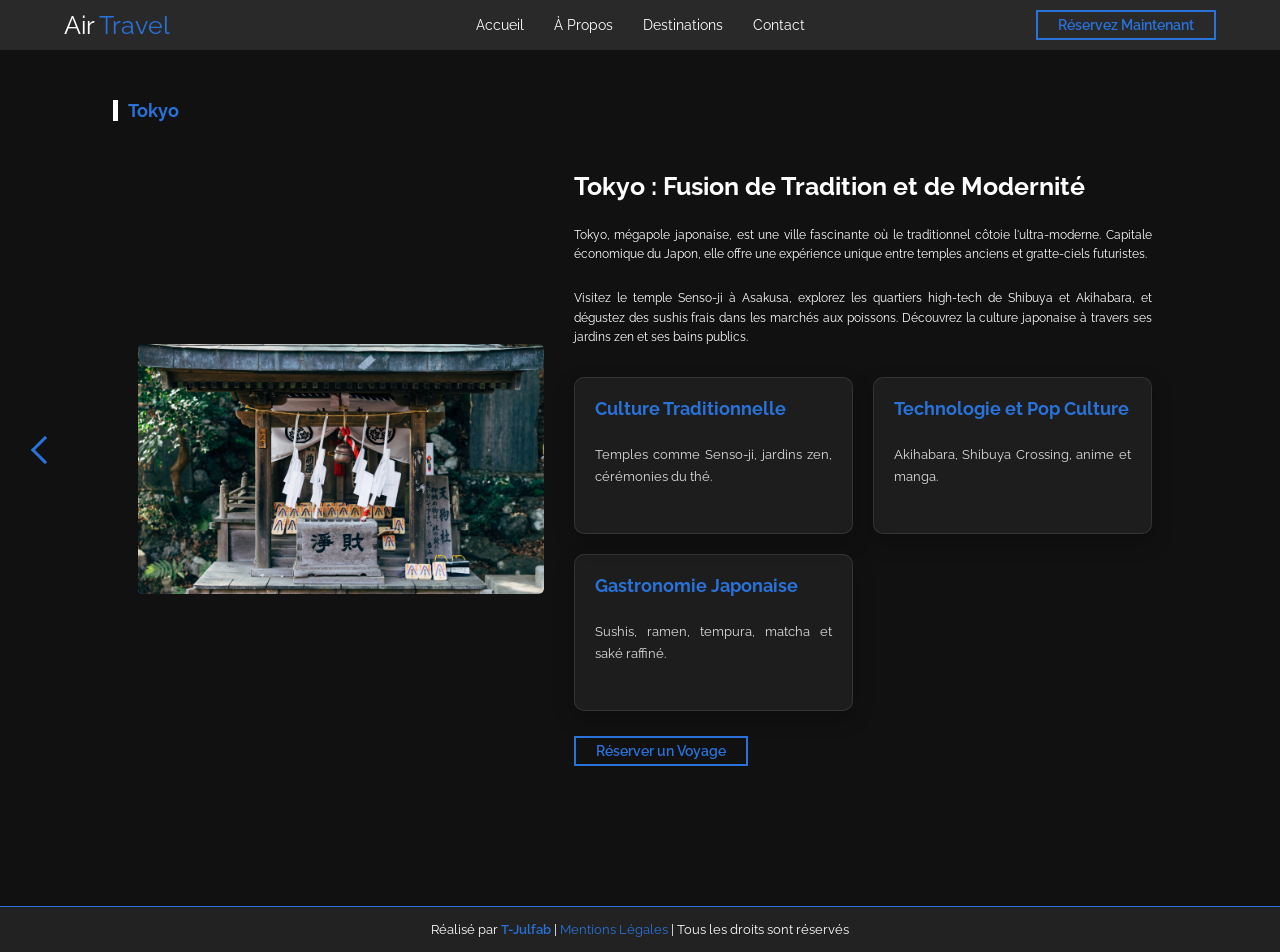
<file: pages/destinations/tokyo.html>
<!DOCTYPE html>
<html lang="fr">
<head>
    <meta charset="UTF-8">
    <meta name="viewport" content="width=device-width, initial-scale=1.0">
    <title>Tokyo - T-Air-Travel</title>
    <link rel="icon" href="../../images/air-transport.png" type="image/png">
    <link rel="stylesheet" href="../../css/style.css">
</head>
<body>
    <!--Header-->
    <header>
        <div class="logo">
            <a href="../../index.html"><span>Air</span> Travel</a>
        </div>
        <ul class="menu">
            <li><a href="../../index.html">Accueil</a></li>
            <li><a href="../apropos.html">à propos</a></li>
            <li><a href="../destinations.html">destinations</a></li>
            <li><a href="../contact.html">contact</a></li>
        </ul>
        <div class="responsive-menu"></div>
        <a href="../reserver.html" class="bouton">Réservez Maintenant</a>
    </header>

    <section id="tokyo">
        <h1 class="title">Tokyo</h1>
        <div class="vid_desc">
            <div class="gauche">
                <img src="../../images/tokyo.jpg" alt="Tokyo" style="width: 100%; height: 100%; object-fit: cover; border-radius: 5px; box-shadow: 0 0 10px #2972d9;">
            </div>
            <div class="droite">
                <h2>Tokyo : Fusion de Tradition et de Modernité</h2>
                <p>Tokyo, mégapole japonaise, est une ville fascinante où le traditionnel côtoie l'ultra-moderne. Capitale économique du Japon, elle offre une expérience unique entre temples anciens et gratte-ciels futuristes.</p>
                <p>Visitez le temple Senso-ji à Asakusa, explorez les quartiers high-tech de Shibuya et Akihabara, et dégustez des sushis frais dans les marchés aux poissons. Découvrez la culture japonaise à travers ses jardins zen et ses bains publics.</p>
                <div class="about-extra">
                    <div class="detail-card">
                        <h3>Culture Traditionnelle</h3>
                        <p>Temples comme Senso-ji, jardins zen, cérémonies du thé.</p>
                    </div>
                    <div class="detail-card">
                        <h3>Technologie et Pop Culture</h3>
                        <p>Akihabara, Shibuya Crossing, anime et manga.</p>
                    </div>
                    <div class="detail-card">
                        <h3>Gastronomie Japonaise</h3>
                        <p>Sushis, ramen, tempura, matcha et saké raffiné.</p>
                    </div>
                </div>
                <div class="bouton">
                    <a href="../reserver.html">Réserver un Voyage</a>
                </div>
            </div>
        </div>

        <div class="arrow-container">
            <a href="../destinations.html" class="arrow arrow-left">
                <span></span>
            </a>
        </div>
    </section>
    
    <footer>
        <p>Réalisé par <span>T-Julfab</span> | <a href="../mentions-legales.html" style="color: #2972d9;">Mentions Légales</a> | Tous les droits sont réservés</p>
    </footer>

    <script src="../../js/script.js"></script>
</body>
</html>
</file>
<file: css/style.css>
@import url('https://fonts.googleapis.com/css2?family=Raleway:wght@100;200;400;500&display=swap');
*{
    margin: 0;
    padding: 0;
    box-sizing: border-box;
    font-family: 'Raleway', sans-serif;
}
html {
    font-size: 62.5%;
    scroll-behavior: smooth;
    scroll-padding-top: 9px;
}
::-webkit-scrollbar {
    width: 8px;
}
::-webkit-scrollbar-thumb {
    background-color: #ccc;
}
body{
    background-color: #111;
}
a{
    text-decoration: 0;
}
header{
    top: 0;
    left: 0;
    right: 0;
    z-index: 1000;
    display: flex;
    position: fixed;
    align-items: center;
    background-color: rgb(41, 41, 41);
    justify-content: space-between;
    padding: 0 5%;
    height: 50px;
}
.responsive-menu {
    display: none;
}
.logo a{
    font-size: 25px;
    color:#2972d9;
}
.logo a span{
    color: white;
}
header ul{
    position: absolute;
    left: 50%;
    transform: translateX(-50%);
    list-style: none;
    display: flex;
    justify-content: space-between;
}
header ul li{
    padding: 0 15px;
    position: relative;
}
header ul li a{
    color: white;
    font-size: 14px;
    display: block;
    padding: 10px 0;
    transition: all 0.35s ease;
    text-transform: capitalize;
}

header li a:hover{
    color: #2972d9;
    border-bottom: 2px solid #2972d9;
    letter-spacing: 1px;
}

header li.active a {
    color: #2972d9;
    border-bottom: 3px solid #2972d9;
    font-weight: 500;
}
.bouton{
    border: 2px solid #2972d9;
    padding: 5px 20px;
    color: #2972d9;
    font-size: 14px;
    font-weight: 600;
    cursor: pointer;
    transition: all 0.2s ease;
    display: inline-block;
}
.bouton a{
    color: #2972d9;
    font-size: 14px;
    font-weight: 600;
}
header .bouton{
    transition: 0.2s;
}
header .bouton:hover{
    background-color: #2972d9;
    color: #f9f9f9;
    font-weight: lighter;
    letter-spacing: 1px;
}

.arrow-container {
    position: fixed;
    top: 0;
    bottom: 0;
    left: 0;
    right: 0;
    width: 100%;
    height: 100%;
    pointer-events: none;
}

.arrow {
    position: absolute;
    top: 50%;
    transform: translateY(-50%);
    width: 50px;
    height: 50px;
    display: flex;
    align-items: center;
    justify-content: center;
    pointer-events: auto;
    cursor: pointer;
    text-decoration: none;
    transition: transform 0.3s ease;
}

.arrow-left {
    left: 20px;
}

.arrow-right {
    right: 20px;
}

.arrow:hover {
    transform: translateY(-50%) scale(1.1);
}

.arrow span {
    width: 20px;
    height: 20px;
    border-right: 3px solid #2972d9;
    border-bottom: 3px solid #2972d9;
    display: inline-block;
    transition: all 0.3s ease;
}

.arrow-right span {
    transform: rotate(-45deg);
    animation: bounceRight 2s infinite ease-in-out;
}

.arrow-left span {
    transform: rotate(135deg);
    animation: bounceLeft 2s infinite ease-in-out;
}

.arrow:hover span {
    border-color: #fff;
}

@keyframes bounceRight {
    0%, 100% { transform: rotate(-45deg) translate(0, 0); }
    50% { transform: rotate(-45deg) translate(8px, 8px); }
}


@keyframes bounceLeft {
    0%, 100% { transform: rotate(135deg) translate(0, 0); }
    50% { transform: rotate(135deg) translate(8px, 8px); }
}

/*  ACCUEIL CSS  */
#accueil{
    background: linear-gradient(rgba(0,0,0,0.1),#333), url("../images/img1.jpg");
    background-position: center;
    background-size: cover;
    height: 100vh;
    padding-top: 100px;
    display: flex;
    align-items: center;
    justify-content: center;
    flex-direction: column;
    position: relative;
    color: white;
    line-height: 0px;
}

#accueil .bouton{
    margin-right: 0;
    line-height: normal;
    margin-top: 20px;
}

#accueil h2{
    font-size: 45px;
    color: transparent;
    -webkit-text-stroke: #fff 0.02px;
}

#accueil h1{
    font-size: 50px;
    margin: 60px 0;
}

#accueil p {
    font-size: 12px;
    margin-bottom: 20px;
    line-height: 20px;
    text-align: center;
}

.formulaire{
    background-color: #222;
    width:70%;
    margin: auto;
    padding: 25px;
    border-left: 5px solid #2972d9;
    box-shadow: 0 10px 30px rgba(41, 114, 217, 0.2);
    transition: all 0.3s ease;
}

.formulaire:hover {
    box-shadow: 0 15px 40px rgba(41, 114, 217, 0.3);
}

.formulaire form{
    display: flex;
    justify-content: space-between;
    width: 100%;
    align-items:flex-end;
    gap: 15px;
}

.formulaire form div{
    display: flex;
    width: 20%;
    flex-direction: column;
}

.formulaire form label{
    font-size: 15px;
    color:#999;
    margin-bottom: 10px;
    text-transform: uppercase;
    letter-spacing: 1px;
    font-weight: 500;
}

.formulaire form input{
    background: transparent;
    border: 2px solid #2972d9;
    margin-top: 10px;
    padding: 8px 12px;
    outline: 0;
    font-size: 13px;
    color: white;
    transition: all 0.3s ease;
}

.formulaire form input:focus {
    background-color: rgba(41, 114, 217, 0.1);
    box-shadow: 0 0 10px rgba(41, 114, 217, 0.5);
}

.formulaire form input.error {
    border-color: #ff4444;
}

.error-text {
    color: #ff4444;
    font-size: 10px;
    margin-top: 5px;
    text-transform: none;
}

.formulaire form input[type="submit"]{
    color: #2972d9;
    text-transform: uppercase;
    cursor: pointer;
    transition: all 0.5s ease;
    font-weight: 600;
    padding: 10px 20px;
}

.formulaire form input[type="submit"]:hover{
    box-shadow: 0 0 15px #2972d9;
    transform: translateY(-2px);
}

/*  À PROPOS CSS  */
#à_propos{
    padding: 0 10%;
    color: white;
    position: relative;
    padding-bottom: 120px;
}

/*  DESTINATION DETAILS CSS  */
#paris, #moscou, #miami, #los-angeles, #rome, #tokyo{
    margin-top: 100px;
    margin-bottom: 20px;
    padding: 0 10%;
    color: white;
    position: relative;
    padding-bottom: 120px;
}

.title{
    text-transform: capitalize;
    font-size: 18px;
    color: #2972d9;
    margin: 50px 0;
    position: relative;
}

.title::after{
    position: absolute;
    left: -15px;
    height: 100%;
    background-color: white;
    width: 5px;
    content: "";
}

.vid_desc{
    display: flex;
    width: 100%;
    justify-content: space-between;
    align-items: center;
    gap: 30px;
}

.vid_desc .gauche{
    height: 250px;
    width: 40%;
    position: relative;
    margin-left: 10px;
    overflow: hidden;
    border-radius: 5px;
}

.vid_desc .gauche video{
    width: 100%;
    height: 100%;
    position: relative;
    box-shadow: 0 0 10px #2972d9;
    transition: transform 0.4s ease;
}

.vid_desc .gauche:hover video {
    transform: scale(1.05);
}

.vid_desc .gauche::after{
    position: absolute;
    bottom: -10px;
    right: 10px;
    height: 100%;
    width: 100%;
    content: "";
    background-color: #2972d9;
    z-index: -1;
}

.vid_desc .droite{
    width: 57%;
    text-align: justify;
}

.vid_desc h2{
    font-size: 25px;
}

.vid_desc p {
    font-size: 12px;
    margin: 25px 0;
    line-height: 1.6;
}

.droite .bouton{
    width: max-content;
    margin-top: 15px;
}

.about-extra{
    display: grid;
    grid-template-columns: repeat(auto-fit, minmax(220px, 1fr));
    gap: 20px;
    margin: 30px 0 10px;
}

.detail-card{
    background-color: rgba(255, 255, 255, 0.05);
    border: 1px solid rgba(255, 255, 255, 0.1);
    padding: 20px;
    border-radius: 10px;
    box-shadow: 0 8px 20px rgba(0, 0, 0, 0.25);
}

.detail-card h3{
    margin-bottom: 10px;
    font-size: 18px;
    color: #2972d9;
}

.detail-card p{
    font-size: 13px;
    line-height: 1.7;
    color: #ddd;
}

/*  DESTINATION CSS  */
#destinations{
    padding: 0 10%;   
    position: relative;
    padding-bottom: 120px;
}

#destinations .content{
    display: grid;
    grid-template-columns: repeat(auto-fit,minmax(300px,1fr));
    gap: 32px;
}

#destinations .content .box{
    overflow: hidden;
    position: relative;
    height: 250px;
    transition: all 0.5s ease;
    border-radius: 8px;
    cursor: pointer;
}

#destinations .content .box img{
    height: 100%;
    width: 100%;
    object-fit: cover;
    transition: transform 0.5s ease;
}

.box:hover img {
    transform: scale(1.1) rotate(2deg);
}

.box .content{
    position: absolute;
    left: 0;
    top: 0;
    height: 100%;
    width: 100%;
    background-color: white;
    text-align: center;
    align-items: center;
    display: flex;
    flex-direction: column;
    justify-content: center;
    transform: translateX(100%);
    transition: all 0.5s ease;
    padding: 20px;
}

.box .content div{
    display: flex;
    flex-direction: column;
    justify-content: center;
    align-items: center;
}

.box .content h4{
    font-size: 24px;
    margin-bottom: 10px;
    color: #2972d9;
}

.box .content p{
    font-size: 12px;
    color: #333;
}

.box .content p:nth-child(3){
    margin-bottom: 15px;
}

.box .content a{
    color: #2972d9;
    font-size: 14px;
    border: 2px solid #2972d9;
    padding: 8px 40px;
    margin-top: 15px;
    font-weight: bold;
    transition: all 0.3s ease;
    text-decoration: none;
}

.box .content a:hover {
    background-color: #2972d9;
    color: white;
    transform: translateY(-2px);
}

.box:hover {
    box-shadow: 0 0 20px #2972d9;
}

.box:hover .content{
    transform: translateX(0);
}

.box:hover .content{
    transform: translateX(0);
}

/*  CONTACT CSS  */
#contact{
    min-height: 90vh;
    padding: 0 10%;
    position: relative;
    padding-bottom: 120px;
}

#contact form{
    background-color: #222;
    display: flex;
    flex-direction: column;
    margin: auto;
    padding: 30px;
    border-left: 5px solid #2972d9;
    box-shadow: 0 10px 30px rgba(41, 114, 217, 0.2);
}

.gauche_droite{
    display: flex;
    justify-content: space-between;
    align-items: flex-start;
    margin-bottom: 20px;
    gap: 30px;
}

.gauche_droite .form_gauche, .gauche_droite .form_droite{
    display: flex;
    flex-direction: column;
    width: 48%;
}

#contact form label{
    font-size: 14px;
    padding: 10px 0 5px 0;
    font-weight: 600;
    color: #2972d9;
    text-transform: uppercase;
    letter-spacing: 0.5px;
}

#contact form input{
    padding: 12px;
    outline: 0;
    border: 2px solid #444;
    background-color: rgba(255, 255, 255, 0.05);
    color: white;
    margin-bottom: 15px;
    transition: all 0.3s ease;
    border-radius: 4px;
}

#contact form input:focus {
    border-color: #2972d9;
    background-color: rgba(41, 114, 217, 0.1);
    box-shadow: 0 0 10px rgba(41, 114, 217, 0.3);
}

#contact form input.error {
    border-color: #ff4444;
    background-color: rgba(255, 68, 68, 0.1);
}

textarea{
    height: 120px;
    outline: 0;
    width: 100%;
    resize: none;
    padding: 12px;
    border: 2px solid #444;
    background-color: rgba(255, 255, 255, 0.05);
    color: white;
    margin-bottom: 15px;
    transition: all 0.3s ease;
    border-radius: 4px;
    font-family: 'Raleway', sans-serif;
}

textarea:focus {
    border-color: #2972d9;
    background-color: rgba(41, 114, 217, 0.1);
    box-shadow: 0 0 10px rgba(41, 114, 217, 0.3);
}

textarea::placeholder,
#contact form input::placeholder {
    color: #999;
}

iframe {
    height: 200px;
    width: 100%;
    border-radius: 4px;
}

#contact button{
    width: fit-content;
    padding: 12px 40px;
    border: 2px solid #2972d9;
    background-color: transparent;
    color: #2972d9;
    cursor: pointer;
    transition: all 0.3s ease;
    font-weight: 600;
    text-transform: uppercase;
    letter-spacing: 1px;
    border-radius: 4px;
}

#contact button:hover{
    background-color: #2972d9;
    color: white;
    box-shadow: 0 5px 15px #2972d9;
    transform: translateY(-2px);
}

/*  RESERVER CSS  */
#reserver{
    background: linear-gradient(rgba(0,0,0,0.3), rgba(0,0,0,0.7)), url("../images/img1.jpg");
    background-position: center;
    background-size: cover;
    min-height: 100vh;
    padding: 0 10% 90px;
    position: relative;
    color: white;
    text-align: center;
}

#reserver .title{
    margin-bottom: 20px;
    text-align: justify;
}

#reserver .section-text{
    margin-bottom: 40px;
    font-size: 14px;
}

#reserver form{
    background-color: #222;
    display: flex;
    flex-direction: column;
    margin: auto;
    padding: 30px;
    border-left: 5px solid #2972d9;
    box-shadow: 0 10px 30px rgba(41, 114, 217, 0.2);
}

#reserver .gauche_droite{
    display: flex;
    justify-content: space-between;
    align-items: flex-start;
    margin-bottom: 20px;
    gap: 30px;
}

#reserver .gauche_droite .form_gauche, 
#reserver .gauche_droite .form_droite{
    display: flex;
    flex-direction: column;
    width: 48%;
}

#reserver form label{
    font-size: 14px;
    padding: 10px 0 5px 0;
    font-weight: 600;
    color: #2972d9;
    text-transform: uppercase;
    letter-spacing: 0.5px;
}

#reserver form input,
#reserver form select,
#reserver form textarea{
    padding: 12px;
    outline: 0;
    border: 2px solid #444;
    background-color: rgba(255, 255, 255, 0.05);
    color: white;
    margin-bottom: 15px;
    transition: all 0.3s ease;
    border-radius: 4px;
    font-family: 'Raleway', sans-serif;
}

#reserver form input::placeholder,
#reserver form textarea::placeholder {
    color: #999;
}

#reserver form input:focus,
#reserver form select:focus,
#reserver form textarea:focus {
    border-color: #2972d9;
    background-color: rgba(41, 114, 217, 0.1);
    box-shadow: 0 0 10px rgba(41, 114, 217, 0.3);
}

#reserver form textarea{
    height: 120px;
    resize: none;
}

#reserver form button{
    width: fit-content;
    padding: 12px 40px;
    border: 2px solid #2972d9;
    background-color: transparent;
    color: #2972d9;
    cursor: pointer;
    transition: all 0.3s ease;
    font-weight: 600;
    text-transform: uppercase;
    letter-spacing: 1px;
    border-radius: 4px;
    align-self: center;
}

#reserver form button:hover{
    background-color: #2972d9;
    color: white;
    box-shadow: 0 5px 15px #2972d9;
    transform: translateY(-2px);
}

/*  FOOTER CSS  */
footer{
    text-align: center;
    background-color: #222;
    padding: 15px 0;
    width: 100%;
    font-size: 13px;
    border-top: 1px solid #2972d9;
}

footer p{
    color: white;
}

footer p span{
    color: #2972d9;
    font-weight: 600;
}

/*  RESPONSIVE CSS  */
@media (max-width:750px){
    header .menu{
        display: none;
    }
    header .bouton{
        display: none;
    }

    /* accueil responsive */
    #accueil h2{
        font-size: 18px;
        -webkit-text-stroke: 0;
        color: white;
    }
    #accueil h1{
        font-size: 28px;
        margin: 35px;
    }
    #accueil p{
        font-size: 10px;
    }
    .formulaire{
        width: 90%;
        bottom: -70px;
    }
    .formulaire form div{
        margin-top: 10px;
        flex-direction: column;
        width: 100%;
    }
    .formulaire form{
        flex-wrap: wrap;
        flex-direction: column;
    }
    .formulaire form label{
        padding-top: 5px;
    }
    #accueil .bouton{
        display: block;
    }

    /* à propos responsive */
    .vid_desc{
        flex-direction: column;
        width: 100%;
    }
    .vid_desc .gauche,.vid_desc .droite{
        width: 100%;
    }
    .vid_desc .gauche{
        margin-bottom: 20px;
    }
    .vid_desc .gauche::after{
        background-color: transparent;
    }

    /* contact responsive */
    #contact {
        padding: 0 5% 90px;
    }

    .gauche_droite{
        flex-direction: column;
    }

    .gauche_droite .form_gauche, .gauche_droite .form_droite{
        width: 100%;
    }

    /* contact responsive */
    #reserver {
        padding: 0 5% 90px;
    }

    #reserver .gauche_droite{
        flex-direction: column;
    }

    #reserver .gauche_droite .form_gauche,#reserver .gauche_droite .form_droite{
        width: 100%;
    }

    /* Arrow responsive */
    .arrow-container {
        bottom: 20px;
        gap: 30px;
    }

    .arrow {
        width: 40px;
        height: 40px;
    }

    .arrow span {
        width: 20px;
        height: 20px;
    }

    /* menu responsive */
    .responsive-menu{
        display: flex; 
        width: 50px;
        height: 50px;
        display: flex;
        align-items: center;
        justify-content: center;
        position: relative;
        cursor: pointer;
    }
    .responsive-menu::after{
        position: absolute;
        content: "";
        height: 3px;
        background-color: #2972d9;
        width: 28px;
        box-shadow: 0 10px 0 #2972d9;
        transform: translateY(-10px);
        transition: 0.05s;
    }
    .responsive-menu::before{
        position: absolute;
        content: "";
        height: 3px;
        background-color: #2972d9;
        width: 28px;
        transform: translateY(10px);
        transition: 0.05s;
    }
    .responsive-menu.active::after{
        box-shadow: 0 0 0 #2972d9;
        transform: rotate(45deg);
    }
    .responsive-menu.active::before{
        transform: rotate(-45deg);
    }
    header .menu.responsive{
        display: flex;
        position: absolute;
        top: 50px;
        left: 0;  
        transform: none;
        width: 100%;
        flex-direction: column;
        background-color: rgba(41, 41, 41, 0.95);
        align-items: center;
        justify-content: center;
        animation: animate-menu 0.4s ease-out forwards;
        padding: 20px 0;
    }
    header .menu.responsive li{
        margin: 20px 0;
        width: 100%;
        text-align: center;
        text-transform: capitalize;
    }
    @keyframes animate-menu {
        0%{
            opacity: 0;
            transform: translateY(-10px);
        }
        100%{
            opacity: 1;
            transform: translateY(0);
        }
    }
}

@media (max-width:500px) {
    #accueil h1 {
        font-size: 24px;
        margin: 20px 0;
    }

    #destinations .content {
        grid-template-columns: 1fr;
    }

    #contact form {
        padding: 20px;
    }

    .arrow-container {
        bottom: 15px;
    }
}

/* NOTIFICATION DESIGN */
.notification {
    position: fixed;
    bottom: 30px;
    right: 30px;
    background-color: #222;
    color: white;
    padding: 15px 25px;
    border-left: 5px solid #2972d9;
    border-radius: 4px;
    box-shadow: 0 10px 30px rgba(0, 0, 0, 0.5);
    z-index: 2000;
    font-size: 14px;
    display: flex;
    align-items: center;
    transform: translateX(150%);
    transition: transform 0.5s cubic-bezier(0.68, -0.55, 0.265, 1.55);
}

.notification.show {
    transform: translateX(0);
}

/* MENTIONS LEGALES */
#mentions-legales {
    padding: 0 10%;
    color: white;
    padding-bottom: 120px;
}

#mentions-legales h2 {
    color: #2972d9;
    margin: 40px 0 15px;
    font-size: 20px;
    text-transform: uppercase;
    letter-spacing: 1px;
}

#mentions-legales p {
    font-size: 14px;
    line-height: 1.8;
    margin-bottom: 20px;
    color: #bbb;
    text-align: justify;
}
</file>
